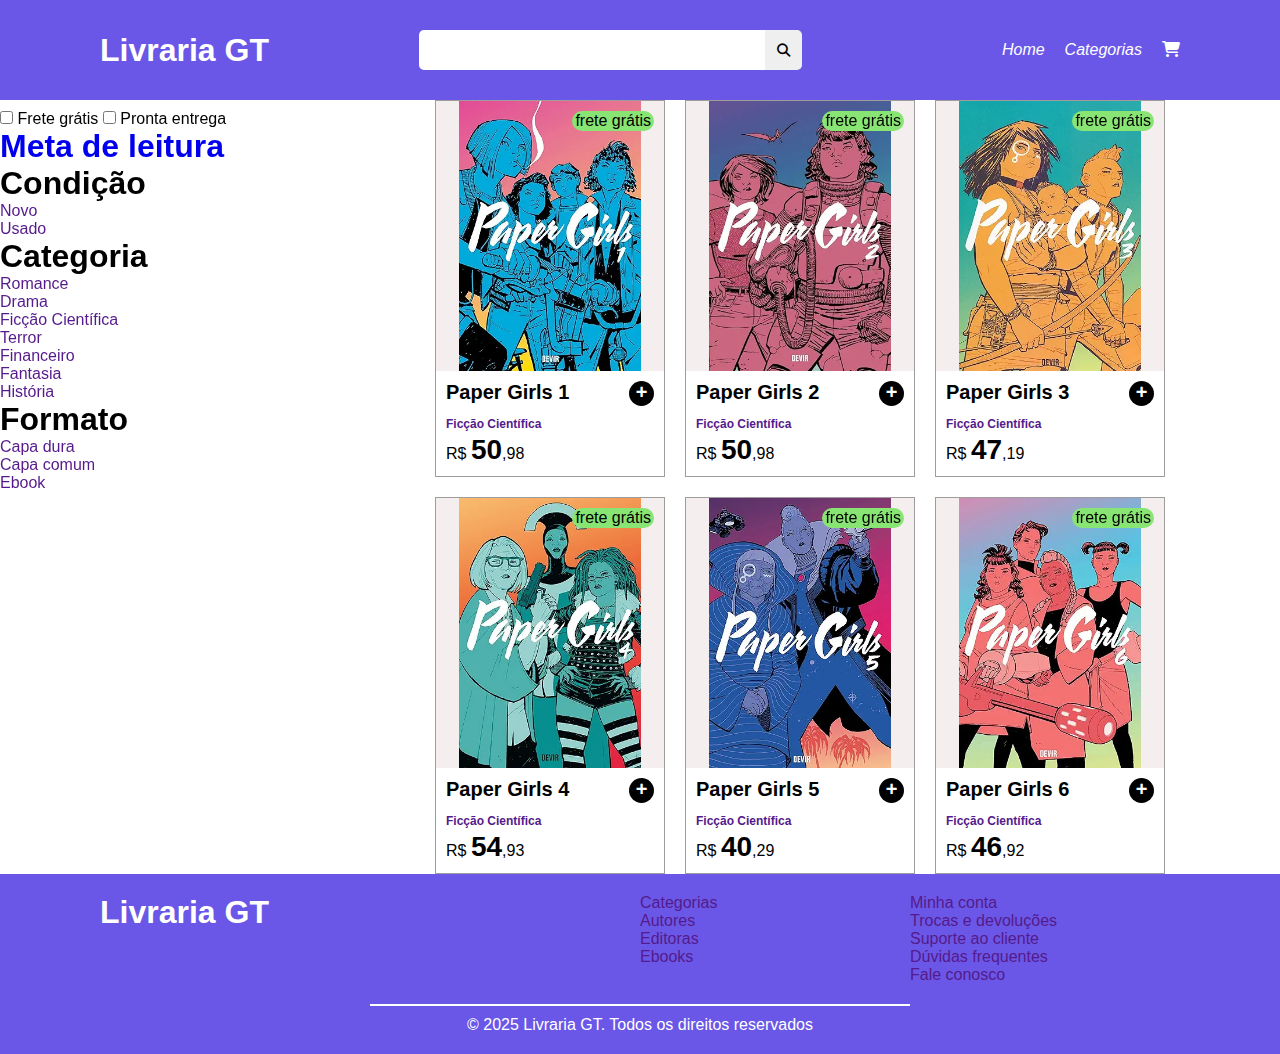
<file: index.html>
<!DOCTYPE html>
<html lang="pt-br">

<head>
    <meta charset="UTF-8">
    <meta name="viewport" content="width=device-width, initial-scale=1.0">
    <link rel="stylesheet" href="./index.css">
    <title>Cards</title>
    <link rel="preconnect" href="https://fonts.googleapis.com">
    <link rel="preconnect" href="https://fonts.gstatic.com" crossorigin>
    <link rel="stylesheet" href="">
    <link rel="stylesheet" href="https://cdnjs.cloudflare.com/ajax/libs/font-awesome/6.7.2/css/all.min.css"
        integrity="sha512-Evv84Mr4kqVGRNSgIGL/F/aIDqQb7xQ2vcrdIwxfjThSH8CSR7PBEakCr51Ck+w+/U6swU2Im1vVX0SVk9ABhg=="
        crossorigin="anonymous" referrerpolicy="no-referrer" />
</head>

<body>
    <header>
        <h1>Livraria GT</h1>
        <form class="form-header">
            <input type="text">
            <button><i class="fa-solid fa-magnifying-glass"></i></button>
        </form>
        <nav class="nav-header">
            <ul class="lista-links">
                <i>Home</i>
                <i>Categorias</i>
            </ul>
            <ul>
                <li><i class="fa-solid fa-cart-shopping"></i></li>
                <li class="lista-icone"><i class="fa-solid fa-bars"></i></li>
            </ul>
        </nav>
    </header>
    <main>
        <aside class="aside-filtro">
            <form class="form-frete">
                <input type="checkbox">
                <label for="">Frete grátis</label>
                <input type="checkbox">
                <label for="">Pronta entrega</label>
            </form>
            <nav>
                <h1><a href="./metadeleitura.html">Meta de leitura</a></h1>
                <h1>Condição</h1>
                <ul>
                    <li><a href="">Novo</a></li>
                    <li><a href="">Usado</a></li>
                </ul>
                <h1>Categoria</h1>
                <ul>
                    <li><a href="">Romance</a></li>
                    <li><a href="">Drama</a></li>
                    <li><a href="">Ficção Científica</a></li>
                    <li><a href="">Terror</a></li>
                    <li><a href="">Financeiro</a></li>
                    <li><a href="">Fantasia</a></li>
                    <li><a href="">História</a></li>
                </ul>
                <h1>Formato</h1>
                <ul>
                    <li><a href="">Capa dura</a></li>
                    <li><a href="">Capa comum</a></li>
                    <li><a href="">Ebook</a></li>
                </ul>
            </nav>
        </aside>
        <section class="section-cards">
            <div class="div-card">
                <div class="div-img">
                    <img src="../Imagens/papergirls1.jpeg" alt="">
                    <p class="tag-p">frete grátis</p>
                </div>
                <div class="div-texto">
                    <div class="div-titulo">
                        <h1>Paper Girls 1</h1>
                        <button>+</button>
                    </div>
                    <h2><a href="">Ficção Científica</a></h2>
                    <p>R$ <span class="span-valor">50</span>,98</p>
                </div>
            </div>
            <div class="div-card">
                <div class="div-img">
                    <img src="../Imagens/papergirls2.jpeg" alt="">
                    <p class="tag-p">frete grátis</p>
                </div>
                <div class="div-texto">
                    <div class="div-titulo">
                        <h1>Paper Girls 2</h1>
                        <button>+</button>
                    </div>
                    <h2><a href="">Ficção Científica</a></h2>
                    <p>R$ <span class="span-valor">50</span>,98</p>
                </div>
            </div>
            <div class="div-card">
                <div class="div-img">
                    <img src="../Imagens/papergirls3.jpeg" alt="">
                    <p class="tag-p">frete grátis</p>
                </div>
                <div class="div-texto">
                    <div class="div-titulo">
                        <h1>Paper Girls 3</h1>
                        <button>+</button>
                    </div>
                    <h2><a href="">Ficção Científica</a></h2>
                    <p>R$ <span class="span-valor">47</span>,19</p>
                </div>
            </div>
            <div class="div-card">
                <div class="div-img">
                    <img src="../Imagens/papergirls4.jpeg" alt="">
                    <p class="tag-p">frete grátis</p>
                </div>
                <div class="div-texto">
                    <div class="div-titulo">
                        <h1>Paper Girls 4</h1>
                        <button>+</button>
                    </div>
                    <h2><a href="">Ficção Científica</a></h2>
                    <p>R$ <span class="span-valor">54</span>,93</p>
                </div>
            </div>
            <div class="div-card">
                <div class="div-img">
                    <img src="../Imagens/papergirls5.jpeg" alt="">
                    <p class="tag-p">frete grátis</p>
                </div>
                <div class="div-texto">
                    <div class="div-titulo">
                        <h1>Paper Girls 5</h1>
                        <button>+</button>
                    </div>
                    <h2><a href="">Ficção Científica</a></h2>
                    <p>R$ <span class="span-valor">40</span>,29</p>
                </div>
            </div>
            <div class="div-card">
                <div class="div-img">
                    <img src="../Imagens/papergirls6.jpeg" alt="">
                    <p class="tag-p">frete grátis</p>
                </div>
                <div class="div-texto">
                    <div class="div-titulo">
                        <h1>Paper Girls 6</h1>
                        <button>+</button>
                    </div>
                    <h2><a href="">Ficção Científica</a></h2>
                    <p>R$ <span class="span-valor">46</span>,92</p>
                </div>
            </div>
        </section>
    </main>
    <footer>
        <div class="div-footer-grid">
            <h1>Livraria GT</h1>
            <nav class="nav-footer">
                <ul>
                    <li><a href="">Categorias</a></li>
                    <li><a href="">Autores</a></li>
                    <li><a href="">Editoras</a></li>
                    <li><a href="">Ebooks</a></li>
                </ul>
                <ul>
                    <li><a href="">Minha conta</a></li>
                    <li><a href="">Trocas e devoluções</a></li>
                    <li><a href="">Suporte ao cliente</a></li>
                    <li><a href="">Dúvidas frequentes</a></li>
                    <li><a href="">Fale conosco</a></li>
                </ul>
            </nav>
        </div>
        <div class="div-footer-text">
            <hr>
            <p>&copy; 2025 Livraria GT. Todos os direitos reservados</p>
        </div>
    </footer>
</body>

</html>
</file>
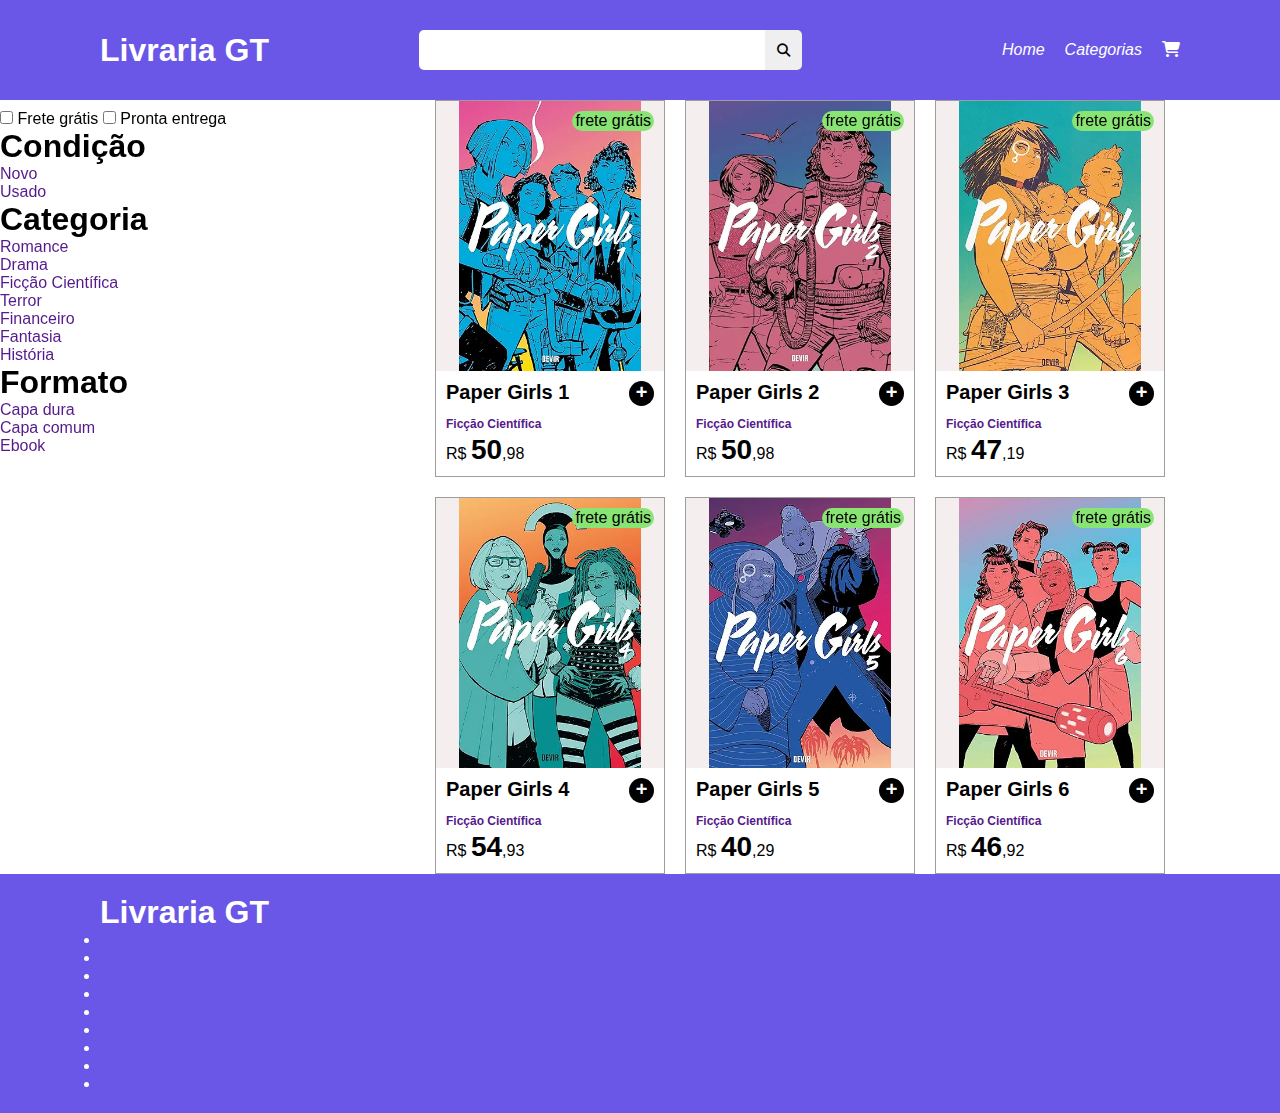
<file: Páginas/index.html>
<!DOCTYPE html>
<html lang="pt-br">

<head>
    <meta charset="UTF-8">
    <meta name="viewport" content="width=device-width, initial-scale=1.0">
    <link rel="stylesheet" href="/Style/index.css">
    <title>Cards</title>
    <link rel="preconnect" href="https://fonts.googleapis.com">
    <link rel="preconnect" href="https://fonts.gstatic.com" crossorigin>
    <link rel="stylesheet" href="">
    <link rel="stylesheet" href="https://cdnjs.cloudflare.com/ajax/libs/font-awesome/6.7.2/css/all.min.css"
        integrity="sha512-Evv84Mr4kqVGRNSgIGL/F/aIDqQb7xQ2vcrdIwxfjThSH8CSR7PBEakCr51Ck+w+/U6swU2Im1vVX0SVk9ABhg=="
        crossorigin="anonymous" referrerpolicy="no-referrer" />
</head>

<body>
    <header>
        <h1>Livraria GT</h1>
        <form class="form-header">
            <input type="text">
            <button><i class="fa-solid fa-magnifying-glass"></i></button>
        </form>
        <nav class="nav-header">
            <ul class="lista-links">
                <i>Home</i>
                <i>Categorias</i>
            </ul>
            <ul>
                <li><i class="fa-solid fa-cart-shopping"></i></li>
                <li class="lista-icone"><i class="fa-solid fa-bars"></i></li>
            </ul>
        </nav>
    </header>
    <main>
        <aside class="aside-filtro">
            <form class="form-frete">
                <input type="checkbox">
                <label for="">Frete grátis</label>
                <input type="checkbox">
                <label for="">Pronta entrega</label>
            </form>
            <nav>
                <h1>Condição</h1>
                <ul>
                    <li><a href="">Novo</a></li>
                    <li><a href="">Usado</a></li>
                </ul>
                <h1>Categoria</h1>
                <ul>
                    <li><a href="">Romance</a></li>
                    <li><a href="">Drama</a></li>
                    <li><a href="">Ficção Científica</a></li>
                    <li><a href="">Terror</a></li>
                    <li><a href="">Financeiro</a></li>
                    <li><a href="">Fantasia</a></li>
                    <li><a href="">História</a></li>
                </ul>
                <h1>Formato</h1>
                <ul>
                    <li><a href="">Capa dura</a></li>
                    <li><a href="">Capa comum</a></li>
                    <li><a href="">Ebook</a></li>
                </ul>
            </nav>
        </aside>
        <section class="section-cards">
            <div class="div-card">
                <div class="div-img">
                    <img src="../Imagens/papergirls1.jpeg" alt="">
                    <p class="tag-p">frete grátis</p>
                </div>
                <div class="div-texto">
                    <div class="div-titulo">
                        <h1>Paper Girls 1</h1>
                        <button>+</button>
                    </div>
                    <h2><a href="">Ficção Científica</a></h2>
                    <p>R$ <span class="span-valor">50</span>,98</p>
                </div>
            </div>
            <div class="div-card">
                <div class="div-img">
                    <img src="../Imagens/papergirls2.jpeg" alt="">
                    <p class="tag-p">frete grátis</p>
                </div>
                <div class="div-texto">
                    <div class="div-titulo">
                        <h1>Paper Girls 2</h1>
                        <button>+</button>
                    </div>
                    <h2><a href="">Ficção Científica</a></h2>
                    <p>R$ <span class="span-valor">50</span>,98</p>
                </div>
            </div>
            <div class="div-card">
                <div class="div-img">
                    <img src="../Imagens/papergirls3.jpeg" alt="">
                    <p class="tag-p">frete grátis</p>
                </div>
                <div class="div-texto">
                    <div class="div-titulo">
                        <h1>Paper Girls 3</h1>
                        <button>+</button>
                    </div>
                    <h2><a href="">Ficção Científica</a></h2>
                    <p>R$ <span class="span-valor">47</span>,19</p>
                </div>
            </div>
            <div class="div-card">
                <div class="div-img">
                    <img src="../Imagens/papergirls4.jpeg" alt="">
                    <p class="tag-p">frete grátis</p>
                </div>
                <div class="div-texto">
                    <div class="div-titulo">
                        <h1>Paper Girls 4</h1>
                        <button>+</button>
                    </div>
                    <h2><a href="">Ficção Científica</a></h2>
                    <p>R$ <span class="span-valor">54</span>,93</p>
                </div>
            </div>
            <div class="div-card">
                <div class="div-img">
                    <img src="../Imagens/papergirls5.jpeg" alt="">
                    <p class="tag-p">frete grátis</p>
                </div>
                <div class="div-texto">
                    <div class="div-titulo">
                        <h1>Paper Girls 5</h1>
                        <button>+</button>
                    </div>
                    <h2><a href="">Ficção Científica</a></h2>
                    <p>R$ <span class="span-valor">40</span>,29</p>
                </div>
            </div>
            <div class="div-card">
                <div class="div-img">
                    <img src="../Imagens/papergirls6.jpeg" alt="">
                    <p class="tag-p">frete grátis</p>
                </div>
                <div class="div-texto">
                    <div class="div-titulo">
                        <h1>Paper Girls 6</h1>
                        <button>+</button>
                    </div>
                    <h2><a href="">Ficção Científica</a></h2>
                    <p>R$ <span class="span-valor">46</span>,92</p>
                </div>
            </div>
        </section>
    </main>
    <footer>
        <h1>Livraria GT</h1>
        <nav>
            <ul>
                <li><a href=""></a></li>
                <li><a href=""></a></li>
                <li><a href=""></a></li>
                <li><a href=""></a></li>
            </ul>
            <ul>
                <li><a href=""></a></li>
                <li><a href=""></a></li>
                <li><a href=""></a></li>
                <li><a href=""></a></li>
                <li><a href=""></a></li>
            </ul>
        </nav>
    </footer>
</body>

</html>
</file>
<file: index.css>
* {
    margin: 0;
    padding: 0;
    border: 0;
    outline: 0;
    box-sizing: border-box;
    text-decoration: none;
    font-family: "Inter", sans-serif;
}

header {
    color: #fff;
    display: flex;
    background-color: #6a57e7;
    justify-content: space-between;
    align-items: center;
    padding: 30px 100px;
    position: sticky;
    top: 0;
    z-index: 1;
    width: 100%;
}

.form-header {
    width: 40%;
    display: flex;
}

.form-header input {
    border-radius: 5px 0 0 5px;
    width: 80%;
    height: 40px;
}

.form-header button {
    padding: 12px;
    border-radius: 0 5px 5px 0;
}

.nav-header, .nav-header ul {
    display: flex;
    gap: 20px;
    list-style: none;
}

.lista-icone {
    display: none;
}

main {
    display: grid;
    grid-template-columns: 1fr 3fr;
}

.aside-filtro {
    position: sticky;
    top: 110px;
    height: fit-content;
}

.div-card {
    border: 1px solid #9f9c9c;
    width: 230px;
    /* text-align: center; */
}

.div-card  img {
    width: 80%;
    
}

.section-cards {
    display: flex;
    justify-content: center;
    flex-wrap: wrap;
    gap: 20px;
}

.tag-p {
    top: 10px;
    right: 10px;
    /* z-index: -1; */
    position: absolute;
    background-color: #88e473;
    width: fit-content;
    padding: 1px 3px;
    border-radius: 10px;
}

.div-img {
    position: relative;
    display: flex;
    justify-content: center;
    background-color: #f4eeee;
    height: 270px;
}

h2 > a {
    font-size: 12px;
}

.div-titulo h1 {
    font-size: 20px;
}

.div-titulo button {
    background-color: #000;
    color: #fff;
    width: 25px;
    height: 25px;
    font-size: 20px;
    font-weight: 600;
    padding-bottom: 2px;
    border-radius: 50%;
    cursor: pointer;

}

.div-titulo button:hover {
    background-color: #fff;
    color: #000;
    border: 1px solid #000;
}

.div-titulo {
    display: flex;
    justify-content: space-between;
}

.div-texto {
    padding: 10px;
}

.span-valor {
    font-size: 28px;
    font-weight: 600;
}

footer {
    padding: 20px 100px;
    background-color: #6a57e7;
    color: #fff;
    display: block;
}

.div-footer-grid {
    display: grid;
    grid-template-columns: 1fr 1fr;
}

.nav-footer {
    display: grid;
    grid-template-columns: 1fr 1fr;
}

.nav-footer ul {
    list-style: none;
}

.nav-footer a:hover {
    text-decoration: underline;
}

hr {
    border: 1px solid #fff;
    width: 50%;
}

.div-footer-text {
    display: flex;
    flex-direction: column;
    align-items: center;
    padding-top: 20px;
    gap: 10px;
}

/* (width <= 998px) ou (max-width: 998px) Tablet deitado */
@media screen and (width <= 998px) {
    header {
        flex-wrap: wrap;
    }

    .form-header {
        order: 2;
        width: 100%;
    }

    .form-header input {
        width: 120%;
    }

    .lista-icone {
        display: inline;
    }

    .lista-links li {
        display: none;
    }
}
</file>
<file: Style/index.css>
* {
    margin: 0;
    padding: 0;
    border: 0;
    outline: 0;
    box-sizing: border-box;
    text-decoration: none;
    font-family: "Inter", sans-serif;
}

header {
    color: #fff;
    display: flex;
    background-color: #6a57e7;
    justify-content: space-between;
    align-items: center;
    padding: 30px 100px;
    position: sticky;
    top: 0;
    z-index: 1;
    width: 100%;
}

.form-header {
    width: 40%;
    display: flex;
}

.form-header input {
    border-radius: 5px 0 0 5px;
    width: 80%;
    height: 40px;
}

.form-header button {
    padding: 12px;
    border-radius: 0 5px 5px 0;
}

.nav-header, .nav-header ul {
    display: flex;
    gap: 20px;
    list-style: none;
}

.lista-icone {
    display: none;
}

main {
    display: grid;
    grid-template-columns: 1fr 3fr;
}

.aside-filtro {
    position: sticky;
    top: 110px;
    height: fit-content;
}

.div-card {
    border: 1px solid #9f9c9c;
    width: 230px;
    /* text-align: center; */
}

.div-card  img {
    width: 80%;
    
}

.section-cards {
    display: flex;
    justify-content: center;
    flex-wrap: wrap;
    gap: 20px;
}

.tag-p {
    top: 10px;
    right: 10px;
    /* z-index: -1; */
    position: absolute;
    background-color: #88e473;
    width: fit-content;
    padding: 1px 3px;
    border-radius: 10px;
}

.div-img {
    position: relative;
    display: flex;
    justify-content: center;
    background-color: #f4eeee;
    height: 270px;
}

h2 > a {
    font-size: 12px;
}

.div-titulo h1 {
    font-size: 20px;
}

.div-titulo button {
    background-color: #000;
    color: #fff;
    width: 25px;
    height: 25px;
    font-size: 20px;
    font-weight: 600;
    padding-bottom: 2px;
    border-radius: 50%;
    cursor: pointer;

}

.div-titulo button:hover {
    background-color: #fff;
    color: #000;
    border: 1px solid #000;
}

.div-titulo {
    display: flex;
    justify-content: space-between;
}

.div-texto {
    padding: 10px;
}

.span-valor {
    font-size: 28px;
    font-weight: 600;
}

footer {
    padding: 20px 100px;
    background-color: #6a57e7;
    color: #fff;
    display: block;
}

.div-footer-grid {
    display: grid;
    grid-template-columns: 1fr 1fr;
}

.nav-footer {
    display: grid;
    grid-template-columns: 1fr 1fr;
}

.nav-footer ul {
    list-style: none;
}

.nav-footer a:hover {
    text-decoration: underline;
}

hr {
    border: 1px solid #fff;
    width: 50%;
}

.div-footer-text {
    display: flex;
    flex-direction: column;
    align-items: center;
    padding-top: 20px;
    gap: 10px;
}

/* (width <= 998px) ou (max-width: 998px) Tablet deitado */
@media screen and (width <= 998px) {
    header {
        flex-wrap: wrap;
    }

    .form-header {
        order: 2;
        width: 100%;
    }

    .form-header input {
        width: 120%;
    }

    .lista-icone {
        display: inline;
    }

    .lista-links li {
        display: none;
    }
}
</file>
